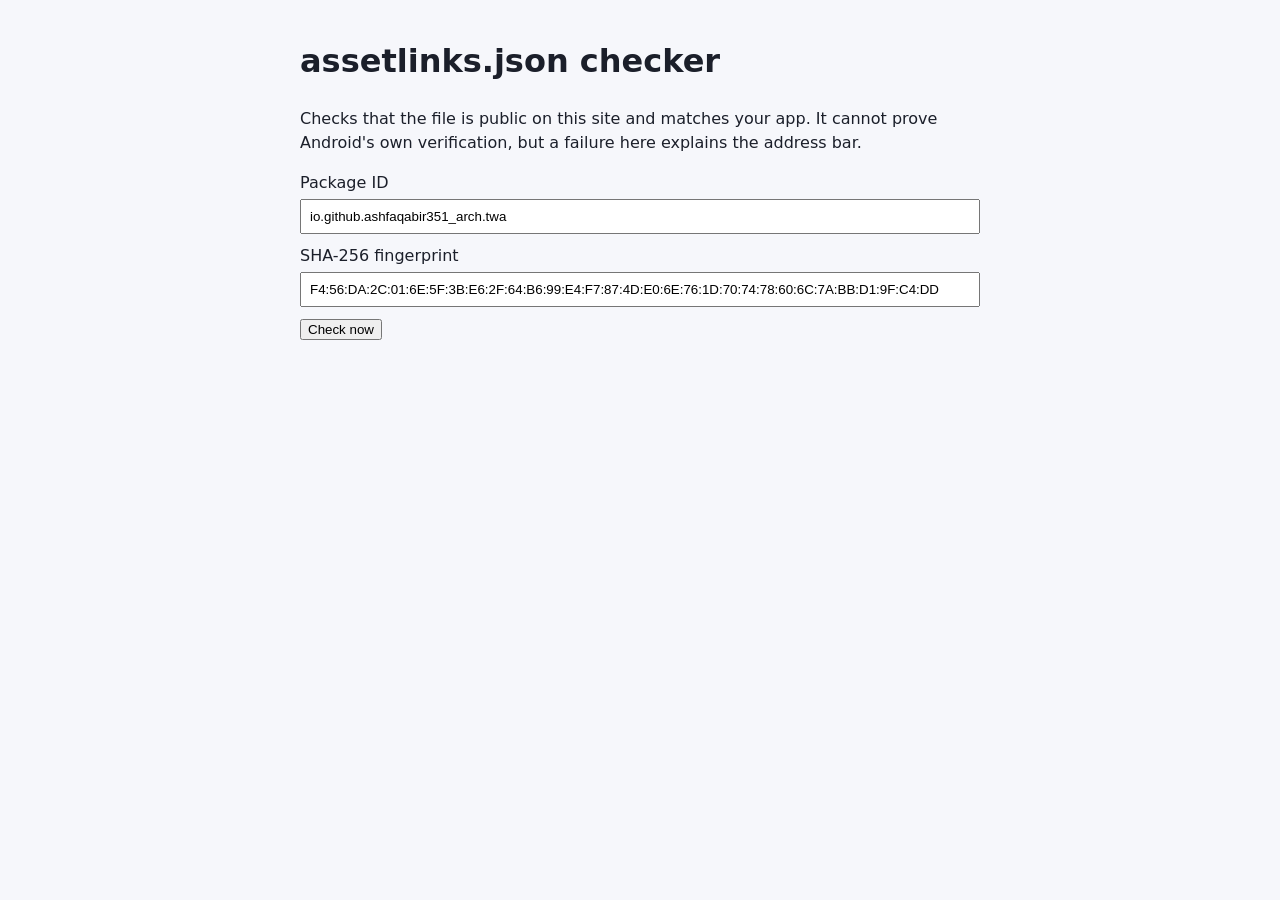
<file: check.html>
<!DOCTYPE html><html lang="en"><head><meta charset="utf-8"><meta name="viewport" content="width=device-width,initial-scale=1"><title>assetlinks.json checker</title>
<style>body{font:16px/1.5 system-ui,sans-serif;max-width:680px;margin:0 auto;padding:16px;background:#f6f7fb;color:#1b1f2a}@media(prefers-color-scheme:dark){body{background:#12141c;color:#eceef5}}
.c{border:1px solid #8884;border-radius:12px;padding:12px;margin:10px 0}.ok{color:#16a34a}.no{color:#dc2626}input{width:100%;padding:8px;margin:4px 0 10px;box-sizing:border-box}code{word-break:break-all}</style></head><body>
<h1>assetlinks.json checker</h1><p>Checks that the file is public on this site and matches your app. It cannot prove Android's own verification, but a failure here explains the address bar.</p>
<label>Package ID</label><input id="p" value="io.github.ashfaqabir351_arch.twa">
<label>SHA-256 fingerprint</label><input id="f" value="F4:56:DA:2C:01:6E:5F:3B:E6:2F:64:B6:99:E4:F7:87:4D:E0:6E:76:1D:70:74:78:60:6C:7A:BB:D1:9F:C4:DD">
<button onclick="run()">Check now</button><div id="o"></div>
<script>
async function run(){const o=document.getElementById("o");o.innerHTML="";const add=(t,ok)=>o.insertAdjacentHTML("beforeend",`<div class="c ${ok?"ok":"no"}">${ok?"✅":"❌"} ${t}</div>`);
const url=location.origin+"/.well-known/assetlinks.json";
let r;try{r=await fetch(url,{cache:"no-store"})}catch(e){return add("Could not reach <code>"+url+"</code>. Check your internet connection.",false)}
if(!r.ok)return add("File not found (HTTP "+r.status+") at <code>"+url+"</code>. The file must be inside a folder named <b>.well-known</b> in the root of the site.",false);
if(r.redirected)add("The address redirects. Android needs a direct 200 response with no redirect.",false);else add("File is public at <code>"+url+"</code>.",true);
let j;try{j=await r.json()}catch(e){return add("The file is not valid JSON. Check commas, brackets and quotation marks.",false)}
add("File is valid JSON.",true);
const p=document.getElementById("p").value.trim(),f=document.getElementById("f").value.trim().toUpperCase();
const e=(Array.isArray(j)?j:[]).find(x=>x&&x.target&&x.target.package_name===p);
if(!e)return add("No entry for Package ID <code>"+p+"</code>. Found: "+(Array.isArray(j)?j.map(x=>x.target&&x.target.package_name).join(", "):"none"),false);
add("Package ID found.",true);
const fp=(e.target.sha256_cert_fingerprints||[]).map(x=>String(x).trim().toUpperCase());
add(fp.includes(f)?"Fingerprint matches.":"Fingerprint does NOT match the one you typed. File has: <code>"+fp.join(", ")+"</code>",fp.includes(f));
if(!(e.relation||[]).includes("delegate_permission/common.handle_all_urls"))add("Relation <code>delegate_permission/common.handle_all_urls</code> is missing.",false)}
</script></body></html>
</file>
